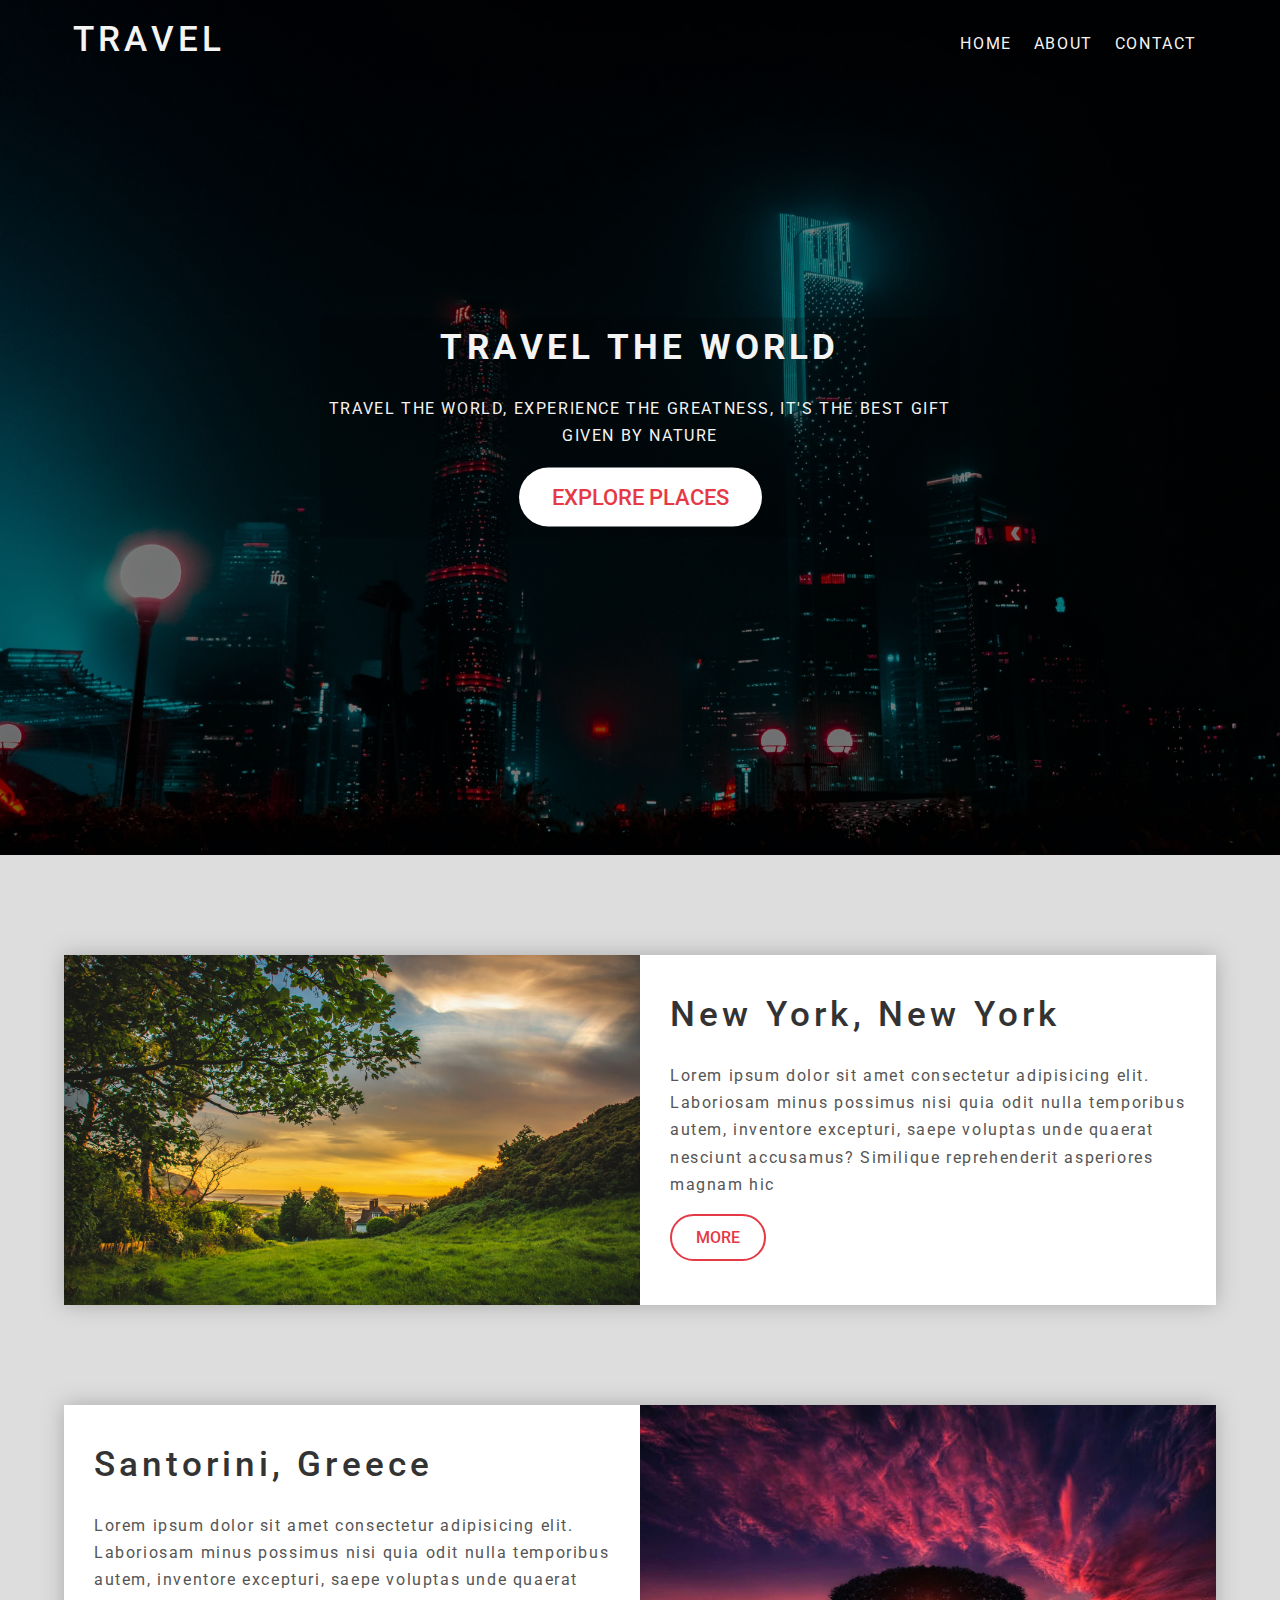
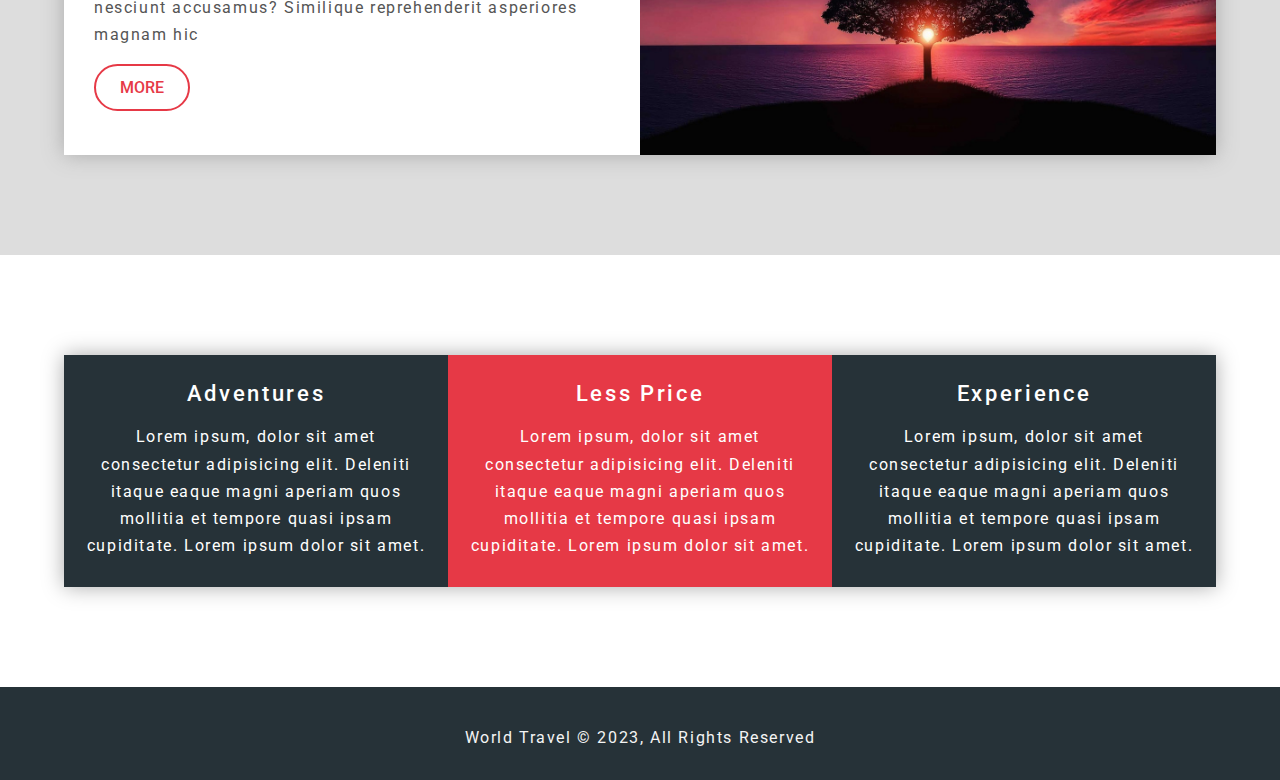
<file: index.html>
<!DOCTYPE html>
<html lang="en">
<head>
    <meta charset="UTF-8">
    <meta http-equiv="X-UA-Compatible" content="IE=edge">
    <meta name="viewport" content="width=device-width, initial-scale=1.0">
    <link rel="stylesheet" href="./css/style.css">
    <link rel="stylesheet" href="https://cdnjs.cloudflare.com/ajax/libs/font-awesome/6.3.0/css/all.min.css" integrity="sha512-SzlrxWUlpfuzQ+pcUCosxcglQRNAq/DZjVsC0lE40xsADsfeQoEypE+enwcOiGjk/bSuGGKHEyjSoQ1zVisanQ==" crossorigin="anonymous" referrerpolicy="no-referrer" />
    <title>TRAVEL WEBSITE</title>
</head>
<body>
    <header class="header">
        <nav class="navbar">
            <div class="container">
                <h1 class="logo lg-heading text-light">TRAVEL</h1>
                <ul class="nav-items">
                    <li class="nav-item"><a href="./index.html">Home</a></li>
                    <li class="nav-item"><a href="./about.html">About</a></li>
                    <li class="nav-item"><a href="./contact.html">Contact</a></li>
                </ul>
            </div>
        </nav>
        <div class="header-content">
            <h1 class="lg-heading text-light main-heading">travel the world</h1>
            <p class="text-light">Travel the world, experience the greatness, it's the best gift given by nature</p>
            <a href="#explore places" class="btn btn-primary text-red md-heading">Explore places</a>
        </div>
    </header>
    <section class="showcase" id="explore places">
        <div class="container">
            <div class="row row1">
                <div class="img-box">
                    <img src="./images/showcase-photo3.jpg" alt="Green">
                </div>
                <div class="text-box">
                    <h2 class="lg-heading text-black">New York, New York</h2>
                    <p class="text-grey">Lorem ipsum dolor sit amet consectetur adipisicing elit. Laboriosam minus possimus nisi quia odit nulla temporibus autem, inventore excepturi, saepe voluptas unde quaerat nesciunt accusamus? Similique reprehenderit asperiores magnam hic</p>
                    <a href="./about.html" class="btn btn-secondary">More</a>
                </div>
            </div>
            <div class="row row2">
                <div class="img-box">
                    <img src="./images/showcase-photo1.jpg" alt="Sunset">
                </div>
                <div class="text-box">
                    <h2 class="lg-heading text-black">Santorini, Greece</h2>
                    <p class="text-grey">Lorem ipsum dolor sit amet consectetur adipisicing elit. Laboriosam minus possimus nisi quia odit nulla temporibus autem, inventore excepturi, saepe voluptas unde quaerat nesciunt accusamus? Similique reprehenderit asperiores magnam hic</p>
                    <a href="./about.html" class="btn btn-secondary">More</a>
                </div>
            </div>
        </div>
    </section>
    <section class="features">
        <div class="container">
            <div class="box-wrapper">
                <div class="box box-1">
                    <i class="fas fa-route fa-2x text-red"></i>
                    <h2 class="md-heading">Adventures</h2>
                    <p>Lorem ipsum, dolor sit amet consectetur adipisicing elit. Deleniti itaque eaque magni aperiam quos mollitia et tempore quasi ipsam cupiditate. Lorem ipsum dolor sit amet.</p>
                </div>
                <div class="box box-2">
                    <i class="fas fa-strikethrough fa-2x"></i>
                    <h2 class="md-heading">Less Price</h2>
                    <p>Lorem ipsum, dolor sit amet consectetur adipisicing elit. Deleniti itaque eaque magni aperiam quos mollitia et tempore quasi ipsam cupiditate. Lorem ipsum dolor sit amet.</p>
                </div>
                <div class="box box-3">
                    <i class="fas fa-user-check fa-2x text-red"></i>
                    <h2 class="md-heading">Experience</h2>
                    <p>Lorem ipsum, dolor sit amet consectetur adipisicing elit. Deleniti itaque eaque magni aperiam quos mollitia et tempore quasi ipsam cupiditate. Lorem ipsum dolor sit amet.</p>
                </div>
            </div>
        </div>
    </section>
    <footer class="footer">
        <div class="social-media-links">
            <i class="fab fa-facebook fa-4x"></i>
            <i class="fab fa-twitter fa-4x"></i>
            <i class="fab fa-instagram fa-4x"></i>
        </div>
        <p>World Travel &copy; 2023, All Rights Reserved</p>
    </footer>
</body>
</html>
</file>
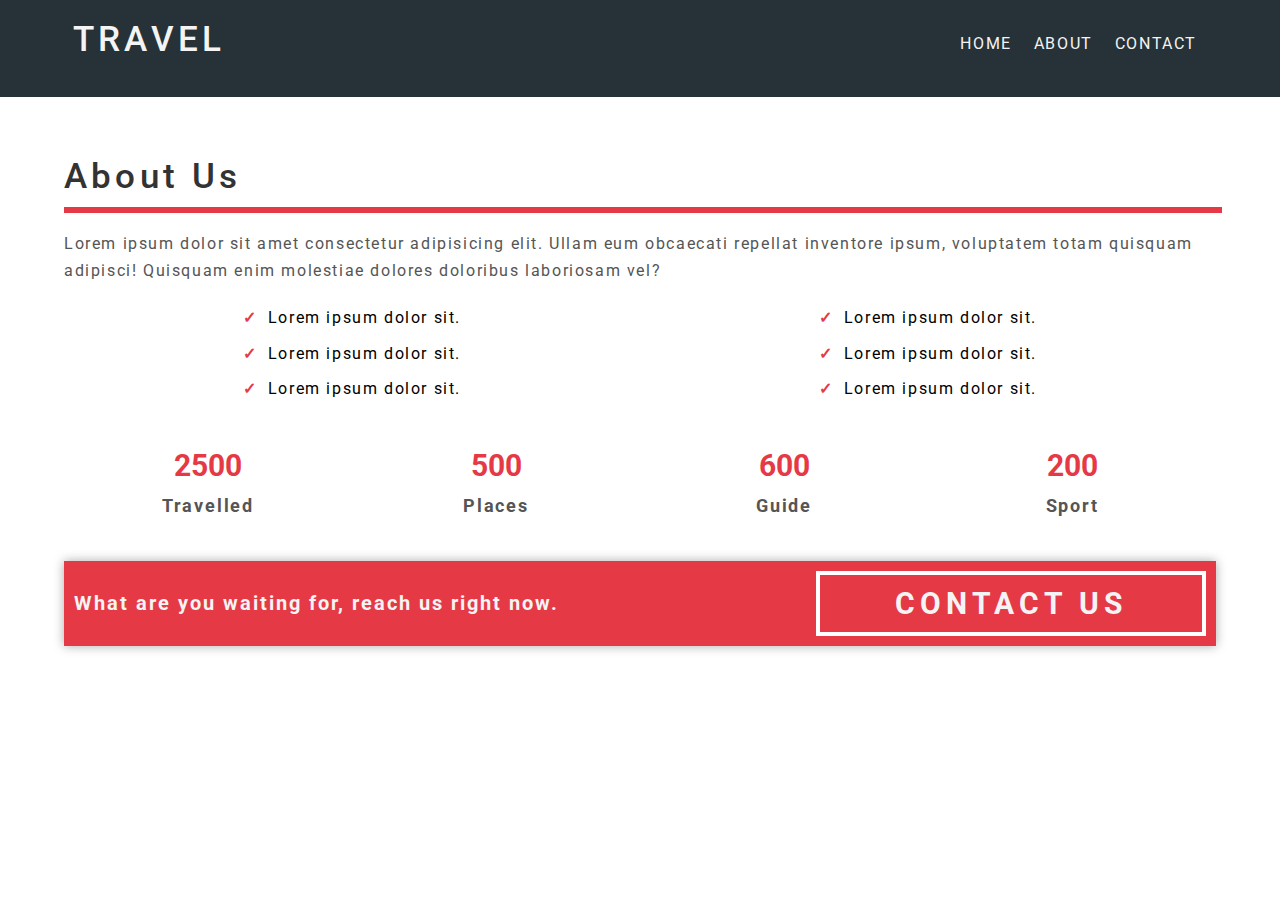
<file: about.html>
<!DOCTYPE html>
<html lang="en">
  <head>
    <meta charset="UTF-8" />
    <meta http-equiv="X-UA-Compatible" content="IE=edge" />
    <meta name="viewport" content="width=device-width, initial-scale=1.0" />
    <link rel="stylesheet" href="./css/style.css" />
    <link
      rel="stylesheet"
      href="https://cdnjs.cloudflare.com/ajax/libs/font-awesome/6.3.0/css/all.min.css"
      integrity="sha512-SzlrxWUlpfuzQ+pcUCosxcglQRNAq/DZjVsC0lE40xsADsfeQoEypE+enwcOiGjk/bSuGGKHEyjSoQ1zVisanQ=="
      crossorigin="anonymous"
      referrerpolicy="no-referrer"
    />
    <title>TRAVEL WEBSITE</title>
  </head>
  <body>
    <nav class="navbar bg-dark">
      <div class="container">
        <h1 class="logo lg-heading text-light">TRAVEL</h1>
        <ul class="nav-items">
          <li class="nav-item"><a href="./index.html">Home</a></li>
          <li class="nav-item"><a href="./about.html">About</a></li>
          <li class="nav-item"><a href="./contact.html">Contact</a></li>
        </ul>
      </div>
    </nav>
    <section class="about">
      <div class="container">
        <h2 class="lg-heading text-black about-heading">About Us</h2>
        <p class="text-grey">
          Lorem ipsum dolor sit amet consectetur adipisicing elit. Ullam eum
          obcaecati repellat inventore ipsum, voluptatem totam quisquam
          adipisci! Quisquam enim molestiae dolores doloribus laboriosam vel?
        </p>
        <div class="about-wrapper">
          <div class="left">
            <ul>
              <li>Lorem ipsum dolor sit.</li>
              <li>Lorem ipsum dolor sit.</li>
              <li>Lorem ipsum dolor sit.</li>
            </ul>
          </div>
          <div class="right">
            <ul>
              <li>Lorem ipsum dolor sit.</li>
              <li>Lorem ipsum dolor sit.</li>
              <li>Lorem ipsum dolor sit.</li>
            </ul>
          </div>
        </div>
        <div class="counts">
          <div class="count-item count-1">
            <span>2500</span>
            <p>Travelled</p>
          </div>
          <div class="count-item count-2">
            <span>500</span>
            <p>Places</p>
          </div>
          <div class="count-item count-3">
            <span>600</span>
            <p>Guide</p>
          </div>
          <div class="count-item count-4">
            <span>200</span>
            <p>Sport</p>
          </div>
        </div>
        <div class="cta-banner">
          <div class="banner-left">
            <p class="cta-line">
              What are you waiting for, reach us right now.
            </p>
          </div>
          <div class="banner-right">
            <a href="contact.html" class="btn-cta">Contact Us</a>
          </div>
        </div>
      </div>
    </section>
  </body>
</html>
</file>
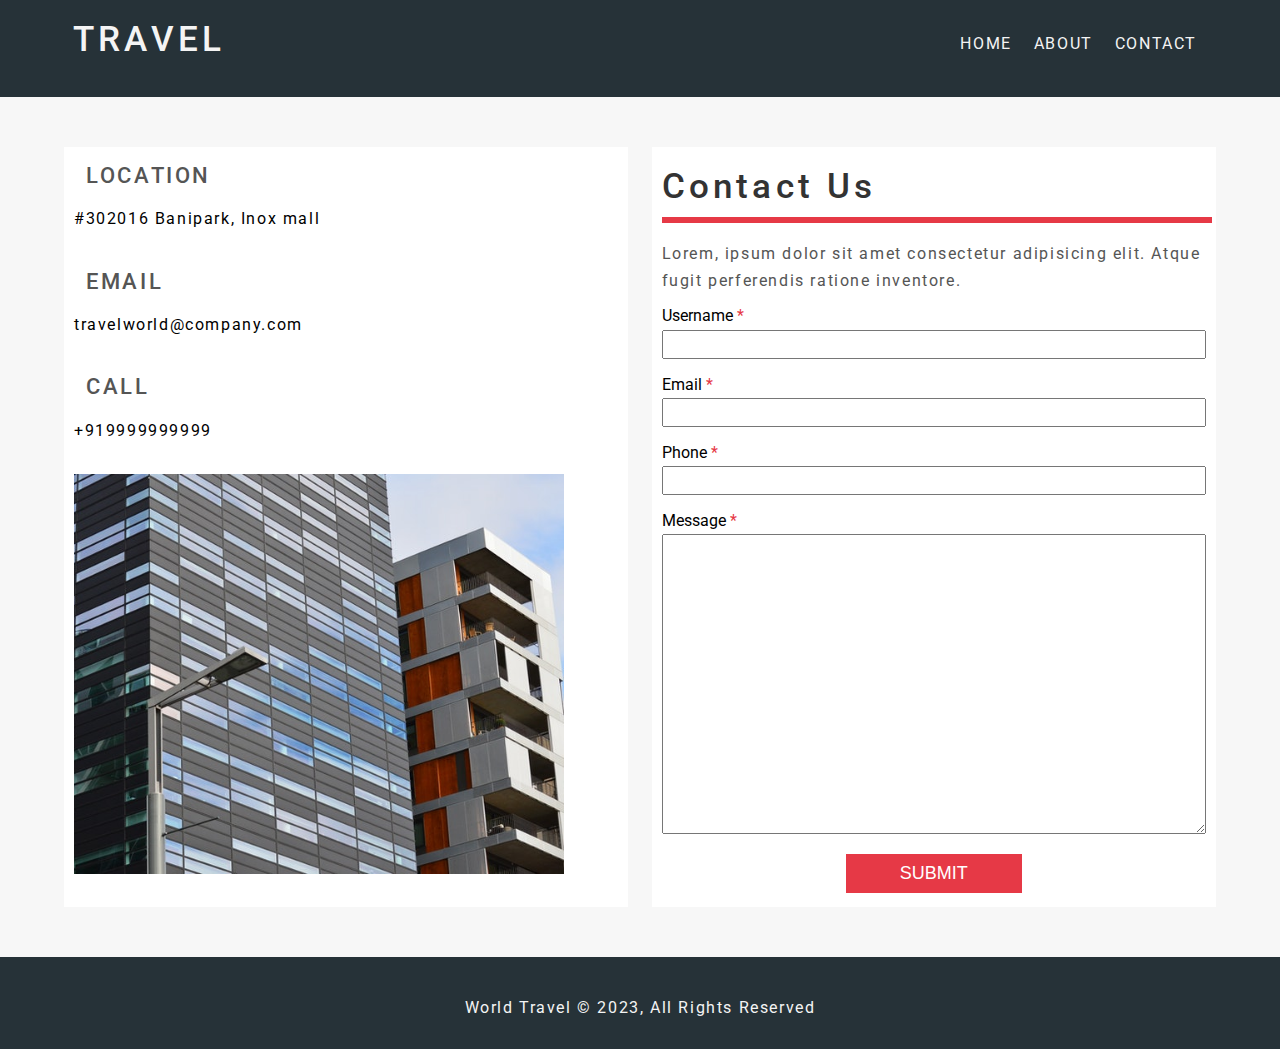
<file: contact.html>
<!DOCTYPE html>
<html lang="en">
  <head>
    <meta charset="UTF-8" />
    <meta http-equiv="X-UA-Compatible" content="IE=edge" />
    <meta name="viewport" content="width=device-width, initial-scale=1.0" />
    <link rel="stylesheet" href="./css/style.css" />
    <link
      rel="stylesheet"
      href="https://cdnjs.cloudflare.com/ajax/libs/font-awesome/6.3.0/css/all.min.css"
      integrity="sha512-SzlrxWUlpfuzQ+pcUCosxcglQRNAq/DZjVsC0lE40xsADsfeQoEypE+enwcOiGjk/bSuGGKHEyjSoQ1zVisanQ=="
      crossorigin="anonymous"
      referrerpolicy="no-referrer"
    />
    <title>TRAVEL WEBSITE</title>
  </head>
  <body>
    <nav class="navbar bg-dark">
      <div class="container">
        <h1 class="logo lg-heading text-light">TRAVEL</h1>
        <ul class="nav-items">
          <li class="nav-item"><a href="./index.html">Home</a></li>
          <li class="nav-item"><a href="./about.html">About</a></li>
          <li class="nav-item"><a href="./contact.html">Contact</a></li>
        </ul>
      </div>
    </nav>
    <section class="contact-form">
      <div class="container">
        <div class="form-wrapper">
          <div class="company-address">
              <div class="address-group">
                <i class="fas fa-map-marker-alt fa-3x text-red"></i>
                <h2 class="text-grey md-heading">Location</h2>
                <p>#302016 Banipark, Inox mall</p>
              </div>
              <div class="address-group">
                <i class="far fa-envelope fa-3x text-red"></i>
                <h2 class="text-grey md-heading">Email</h2>
                <p>travelworld@company.com</p>
              </div>
              <div class="address-group">
                <i class="fas fa-phone-square-alt fa-3x text-red"></i>
                <h2 class="text-grey md-heading">Call</h2>
                <p>+919999999999</p>
              </div>
              <img src="./images/company-img.jpg" alt="Office" />
            </div>
            <form action="" class="form">
              <h1 class="lg-heading text-black">Contact Us</h1>
              <p class="text-grey">Lorem, ipsum dolor sit amet consectetur adipisicing elit. Atque fugit perferendis ratione inventore. </p>
              <div class="form-group">
                <label for="username">Username</label>
                <input type="text" name="" id="username" required>
              </div>
              <div class="form-group">
                <label for="email">Email</label>
                <input type="email" name="" id="email" required>
              </div>
              <div class="form-group">
                <label for="phone">Phone</label>
                <input type="text" name="" id="phone" required>
              </div>
              <div class="form-group">
                <label for="message">Message</label>
                <textarea  name="" id="message"> </textarea>
              </div>
              <button type="submit" class="form-btn">Submit</button>
            </form>
          </div>
        </div>
      </div>
    </section>
    <footer class="footer">
      <div class="social-media-links">
          <i class="fab fa-facebook fa-4x"></i>
          <i class="fab fa-twitter fa-4x"></i>
          <i class="fab fa-instagram fa-4x"></i>
      </div>
      <p>World Travel &copy; 2023, All Rights Reserved</p>
  </footer>
  </body>
</html>
</file>
<file: css/style.css>
@import url('https://fonts.googleapis.com/css2?family=Edu+VIC+WA+NT+Beginner&family=PT+Serif:ital@1&family=Roboto:wght@300;400;500;700&display=swap');

*{
    padding: 0;
    margin: 0;
    box-sizing: border-box;
    list-style: none;
}
html{
    font-size: 62.5%;
}
body{
    font-family: 'Roboto', sans-serif;
    line-height: 1.7;
}
a{
    font-size: 1.6rem;
    text-decoration: none;
}
p, li{
    font-size: 1.6rem;
    margin-bottom: 0.5em;
    letter-spacing: 0.10em;
}
h1, h2, h3{
    margin-bottom: 0.5em;
    letter-spacing: 0.12em;
    font-weight: 500;
}


/* --------------------Utility classes----------------- */

.container{
    max-width: 1200px;
    width: 90%;
    margin: 0 auto;

}
.lg-heading{
    font-size: 3.5rem;
}
.md-heading{
    font-size: 2.2rem;
}
.text-red{
    color: #e63946;
}
.text-light{
    color: #f4f4f4;
}
.text-black{
    color: #333;
}
.text-grey{
    color: #555;
}
.btn{
    display: inline-block;
    padding: 0.5em 1.5em;
    font-weight: 500;
    text-transform: uppercase;
    margin: 0.5em 0;
}
.btn-primary{
    background-color: #fff;
    border-radius: 10em;
}
.btn-primary:hover{
    background-color: #ddd;
}
.btn-secondary{
    border: 2px solid #e63946;
    border-radius: 1.5em;
    color: #e63946;
}
.btn-secondary:hover{
    background-color: #f4edee;
}
.bg-dark{
    background-color: #263238;
}



header{
    position: relative;
    height: 95vh;
    background: linear-gradient(rgba(0,0,0,0.5),rgba(0,0,0,0.5)), url('../images/header-image.jpg');
    background-position: center;
    background-repeat: no-repeat;
    background-size: cover;
}


/* -----------------navbar---------------- */

.navbar{
    padding: 1rem;
}
.logo{
    float: left;
}
.nav-items{
    float: right;
    margin-top: 1rem;
}
.nav-item{
    display: inline-block;
    padding: 1rem;
    text-transform: uppercase;
}
.navbar a:link,
 .navbar a:visited{
    color: #f4f4f4;
}
.navbar a:hover{
    color: #aca5a5;
}
.navbar::after{
    content: "";
    display: block;
    clear: both;
}


/* ------------header section--------------- */

.header-content{
    position: absolute;
    text-align: center;
    top: 50%;
    left: 50%;
    transform: translate(-50%, -50%);
    background: linear-gradient(rgba(0,0,0,0.2),rgba(0,0,0,0.2));
}
.header-content h1{
    text-transform: uppercase;
    font-weight: 700;
}
.header-content p{
    text-transform: uppercase;
}


/* -----------------showcase section------------------ */

.showcase{
    background-color: #ddd;
    padding: 10rem 0;
}
.row{
    height: 350px;
    background-color: #fff;
    box-shadow: 0px 0px 20px 0px #aaa;
}
.row1{
    margin-bottom: 10rem;
}
.row1 .img-box, .row2 .text-box{
    float: left;
    width: 50%;
}
.row2 .img-box, .row1 .text-box{
    float: right;
    width: 50%;
}
.row .img-box{
    height: 100%;
}
.row .text-box{
    padding: 3rem;
}
.img-box img{
    display: inline-block;
    width: 100%;
    height: 100%;
    object-fit: cover;
}
.row::after{
    content: "";
    display: block;
}


/* ------------------features section------------------- */

.features{
    padding: 10rem 0;

}
.box-wrapper{
    box-shadow: 0px 0px 20px 0px #aaa;
}
.box{
    width: 33.333%;
    float: left;
    padding: 2rem;
    text-align: center;
}
.box-1, .box-3{
    background-color: #263238;
    color: #fff;
}
.box-2{
    background-color: #e63946;
    color: #fff;
}
.box-wrapper::after{
   content: "";
   display: block;
   clear: both;
}


/* --------------------footer section--------------------- */

footer{
    background-color: #263238;
    color: #f4f4f4;
    padding: 2rem;
    text-align: center;
}
.social-media-links i{
    margin: 2rem;
}



/* -----------------------About page----------------------- */

.about{
    padding: 5rem 0;
}
.about-heading::after{
    content: "";
    display: block;
    border: 3px solid #e63946;
    width: 100%;
}


.about-wrapper{
    text-align: center;
    margin-top: 2rem;
}
.left{
    float: left;
    width: 50%;
}
.right{
    float: right;
    width: 50%;
}
.about-wrapper::after{
    content: "";
    display: block;
    clear: both;
}
.about-wrapper li::before{
    content: '\2713';
    color: #e63946;
    font-weight: bold;
    padding-right: 1rem;
}


.counts{
    margin-top: 3rem;
}
.count-item{
    float: left;
    width: 25%;
    text-align: center;
}
.counts::after{
    content: "";
    display: block;
    clear: both;
}
.count-item span{
    font-size: 3rem;
    font-weight: 700;
    color: #e63946;
}
.count-item p{
    font-size: 1.8rem;
    font-weight: 700;
    color: #555;
}


.cta-banner{
    background-color: #e63946;
    color: #f4f4f4;
    padding: 1rem;
    box-shadow: 0px 0px 10px 0px #aaa;
    margin-top: 3rem;
}
.banner-left{
    float: left;
    width: 60%;
}
.banner-right{
    float: right;
    width: 40%;
    text-align: right;
}
.cta-line{
    font-weight: 700;
    font-size: 2rem;
    margin-top: 1.5rem;
}
.btn-cta{
    text-align: center;
    display: inline-block;
    font-weight: 700;
    font-size: 3rem;
    text-transform: uppercase;
    border: 4px solid #fff;
    padding: 0.3rem 2.5em;
    letter-spacing: 0.5rem;
    color: #f4f4f4;
}
.cta-banner::after{
    content: "";
    display: block;
    clear: both;
}



/* --------------------contact page----------------- */

.contact-form{
    padding: 5rem 0;
    background: #f7f7f7;
}
.form-wrapper::after{
    content: "";
    display: block;
    clear: both;
}


.address-group{
    margin-bottom: 3rem;
}
.company-address{
    height: 760px;
    background: #fff;
    width: 49%;
    float: left;
    padding: 1rem;
}
.company-address i{
    display: inline-block;
    margin-right: 1rem;
}
.company-address h2{
    display: inline-block;
    text-transform: uppercase;
}
.company-address img{
    max-width: 90%;
    min-height: 40rem;
    object-fit: cover;
    object-position: right;
}


.form{
    height: 760px;
    background: #fff;
    width: 49%;
    float: right;
    font-size: 1.6rem;
    padding: 1rem;
}
.form h1::after{
    content: "";
    display: block;
    border: 3px solid #e63946;
    width: 100%;
}
.form-wrapper label{
    display: block;
}
.form-wrapper label::after{
    content: " * ";
    color: #e63946;
}
.form-wrapper input{
   padding: 0.5rem;
   width: 100%;
}
.form-group{
    margin-bottom: 1.2rem;
}
.form-wrapper textarea{
    width: 100%;
    height: 300px;
    padding: 1rem;
}
.form-btn{
    display: block;
    margin: 0 auto;
    padding: 0.5em 3em;
    font-size: 1.8rem;
    text-transform: uppercase;
    background: #e63946;
    color: #fff;
    outline: none;
    border: none;
    cursor: pointer;
}



/* ---------------------MEDIA QUERIES------------------- */

@media (max-width:500px){
    html{
        font-size: 50%;
    }
    .nav-items, .logo{
        float: none;
        display: block;
        width: 100%;
        text-align: center;
    }
    .main-heading{
        display: none;
    }

    .row{
        height: auto;
        width: 100%;
    }
    .row .img-box, .row .text-box{
        float: none;
        width: 100%;
        text-align: center;
    }

    .box{
        float: none;
        width: 100%;
        text-align: center;
        box-shadow: 0px 0px 20px 0px #aaa;
    }
    .box-2, .box-3{
        margin-top: 5rem;
    }
    .box-wrapper{
        box-shadow: none;
    }

    .banner-left, .banner-right{
        float: none;
        width: 100%;
        text-align: center;
    }

    .company-address{
        float: none;
        width: 100%;
        height: auto;
        margin-bottom: 5rem;
    }
    .form{
        float: none;
        width: 100%;
        height: auto;
    }

}

@media (min-width:501px) and (max-width:768px){
    
        html{
            font-size: 50%;
        }
        .nav-items, .logo{
            float: none;
            display: block;
            width: 100%;
            text-align: center;
        }
        p{
            font-size: 1.8rem;
        }
        .row{
            height: auto;
            width: 100%;
        }
        .row .img-box, .row .text-box{
            float: none;
            width: 100%;
            text-align: center;
        }
    
        .box{
            float: none;
            width: 100%;
            text-align: center;
            box-shadow: 0px 0px 20px 0px #aaa;
        }
        .box-2, .box-3{
            margin-top: 5rem;
        }
        .box-wrapper{
            box-shadow: none;
        }
    
        .banner-left, .banner-right{
            float: none;
            width: 100%;
            text-align: center;
        }
    
        .company-address{
            float: none;
            width: 100%;
            height: auto;
            margin-bottom: 5rem;
        }
        .form{
            float: none;
            width: 100%;
            height: auto;
        } 

}
@media(min-width:769px) and (max-width:1200px){
    html{
        font-size: 56.25%;
    }
    .text-box h2{
        font-size: 2.5rem;
        font-weight: 500;
    }
}
 @media (orientation: landscape) and (max-height: 500px) {
    .header{
        height: 90vmax;
    }
 }
</file>
